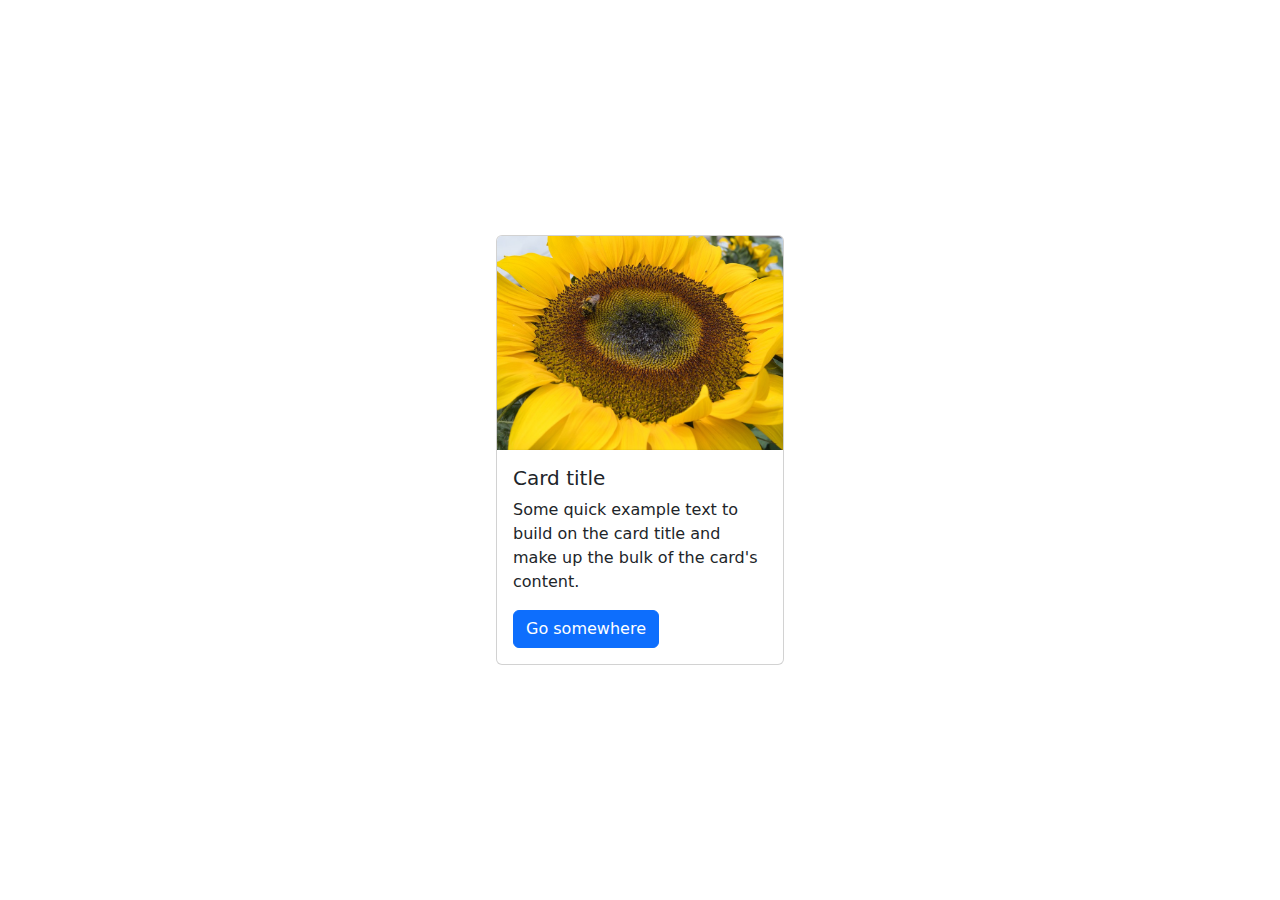
<file: Bootstrap/11.0 Bootstrap Intro/index.html>
<!doctype html>
<html lang="en">

<head>
  <meta charset="utf-8">
  <meta name="viewport" content="width=device-width, initial-scale=1">
  <title>Bootstrap</title>
  <!-- TODO 1: Add the Bootstrap link here. -->
  <link href="https://cdn.jsdelivr.net/npm/bootstrap@5.3.3/dist/css/bootstrap.min.css" rel="stylesheet" integrity="sha384-QWTKZyjpPEjISv5WaRU9OFeRpok6YctnYmDr5pNlyT2bRjXh0JMhjY6hW+ALEwIH" crossorigin="anonymous">
  <style>
    /* TODO 4: Use flexbox to center the card in the vertical and horizontal center. */
    .flex-container {
      display: flex;
      justify-content: center;
      align-items: center;
      height: 100vh;
    }
  </style>
</head>

<body>
  <div class="flex-container">
    <!-- TODO 2: Add the Bootstrap Prebuilt Card here -->
    <div class="card" style="width: 18rem;">
      <!-- TODO 3: Change the image src to display the flower.jpg image. -->
      <img src="./flower.jpg" class="card-img-top" alt="flower image">
      <div class="card-body">
        <h5 class="card-title">Card title</h5>
        <p class="card-text">Some quick example text to build on the card title and make up the bulk of the card's content.</p>
        <a href="#" class="btn btn-primary">Go somewhere</a>
      </div>
    </div>
    
  </div>
</body>

</html>
</file>
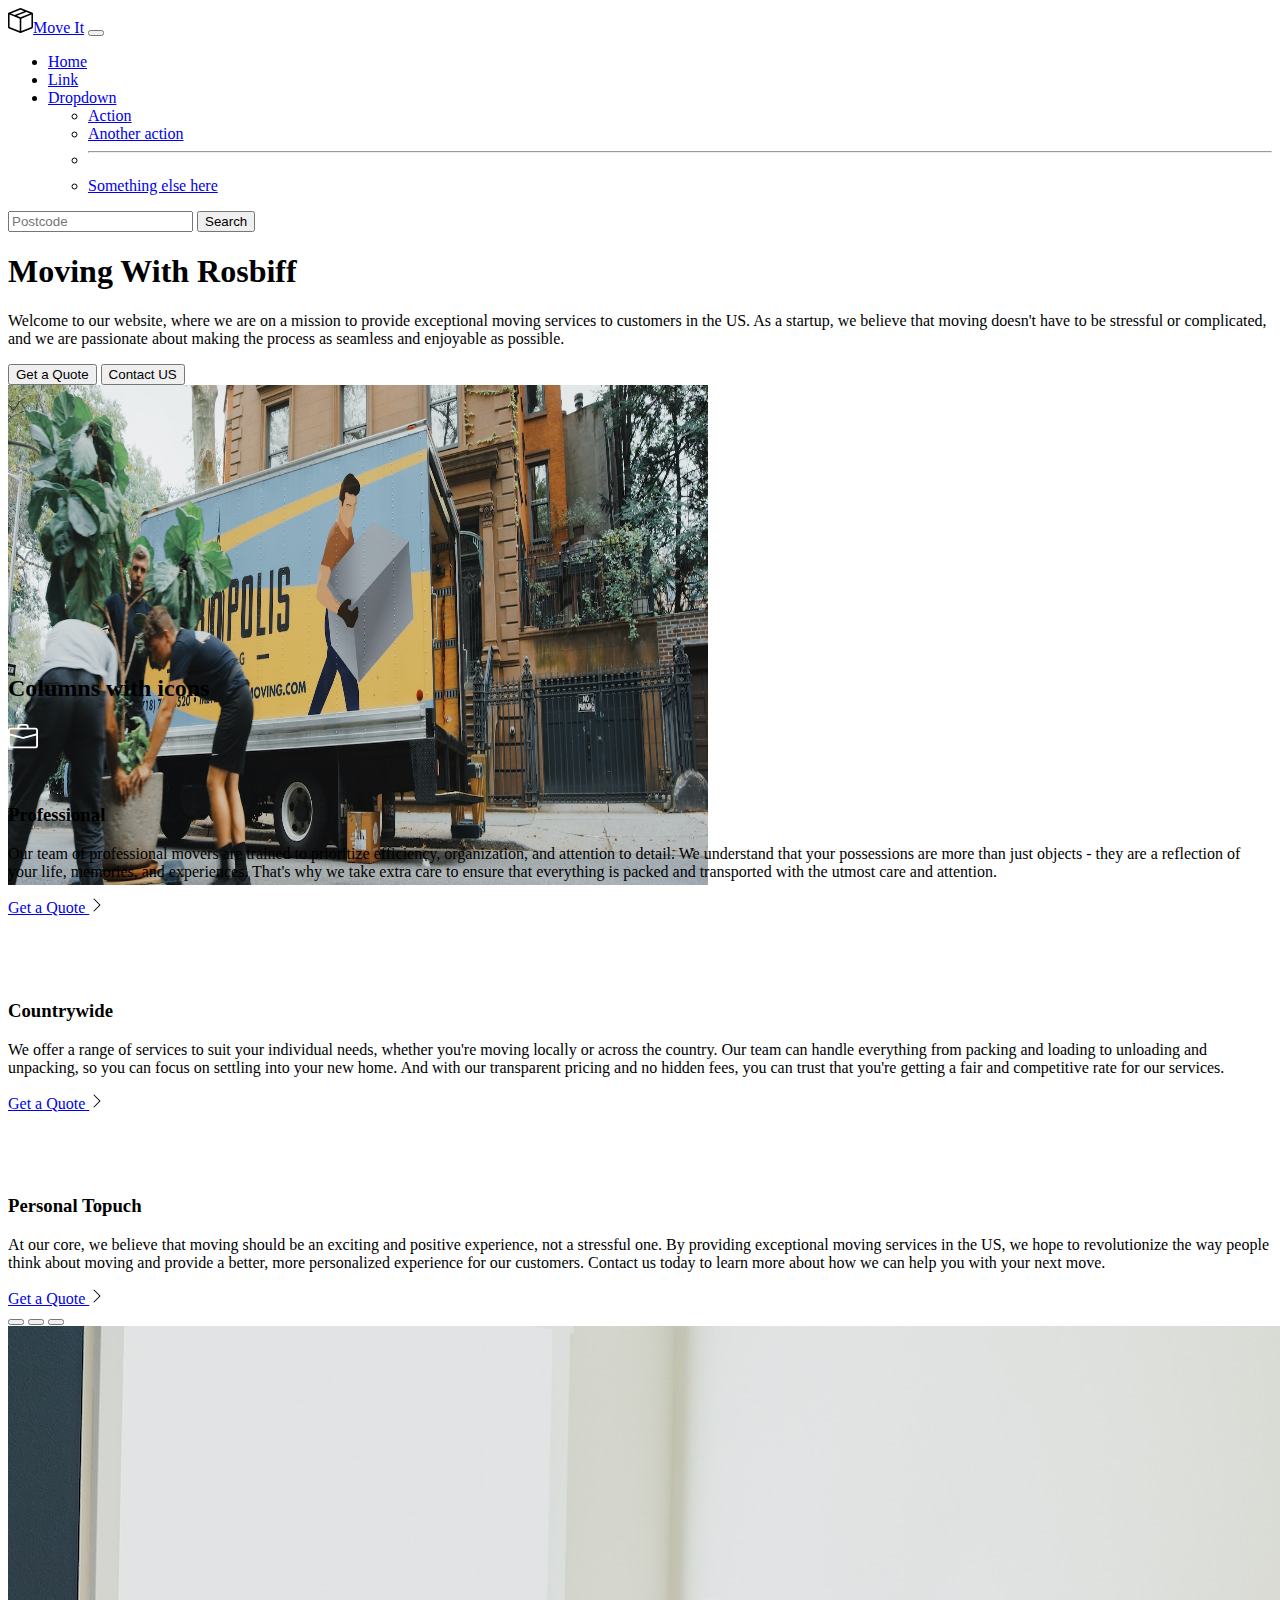
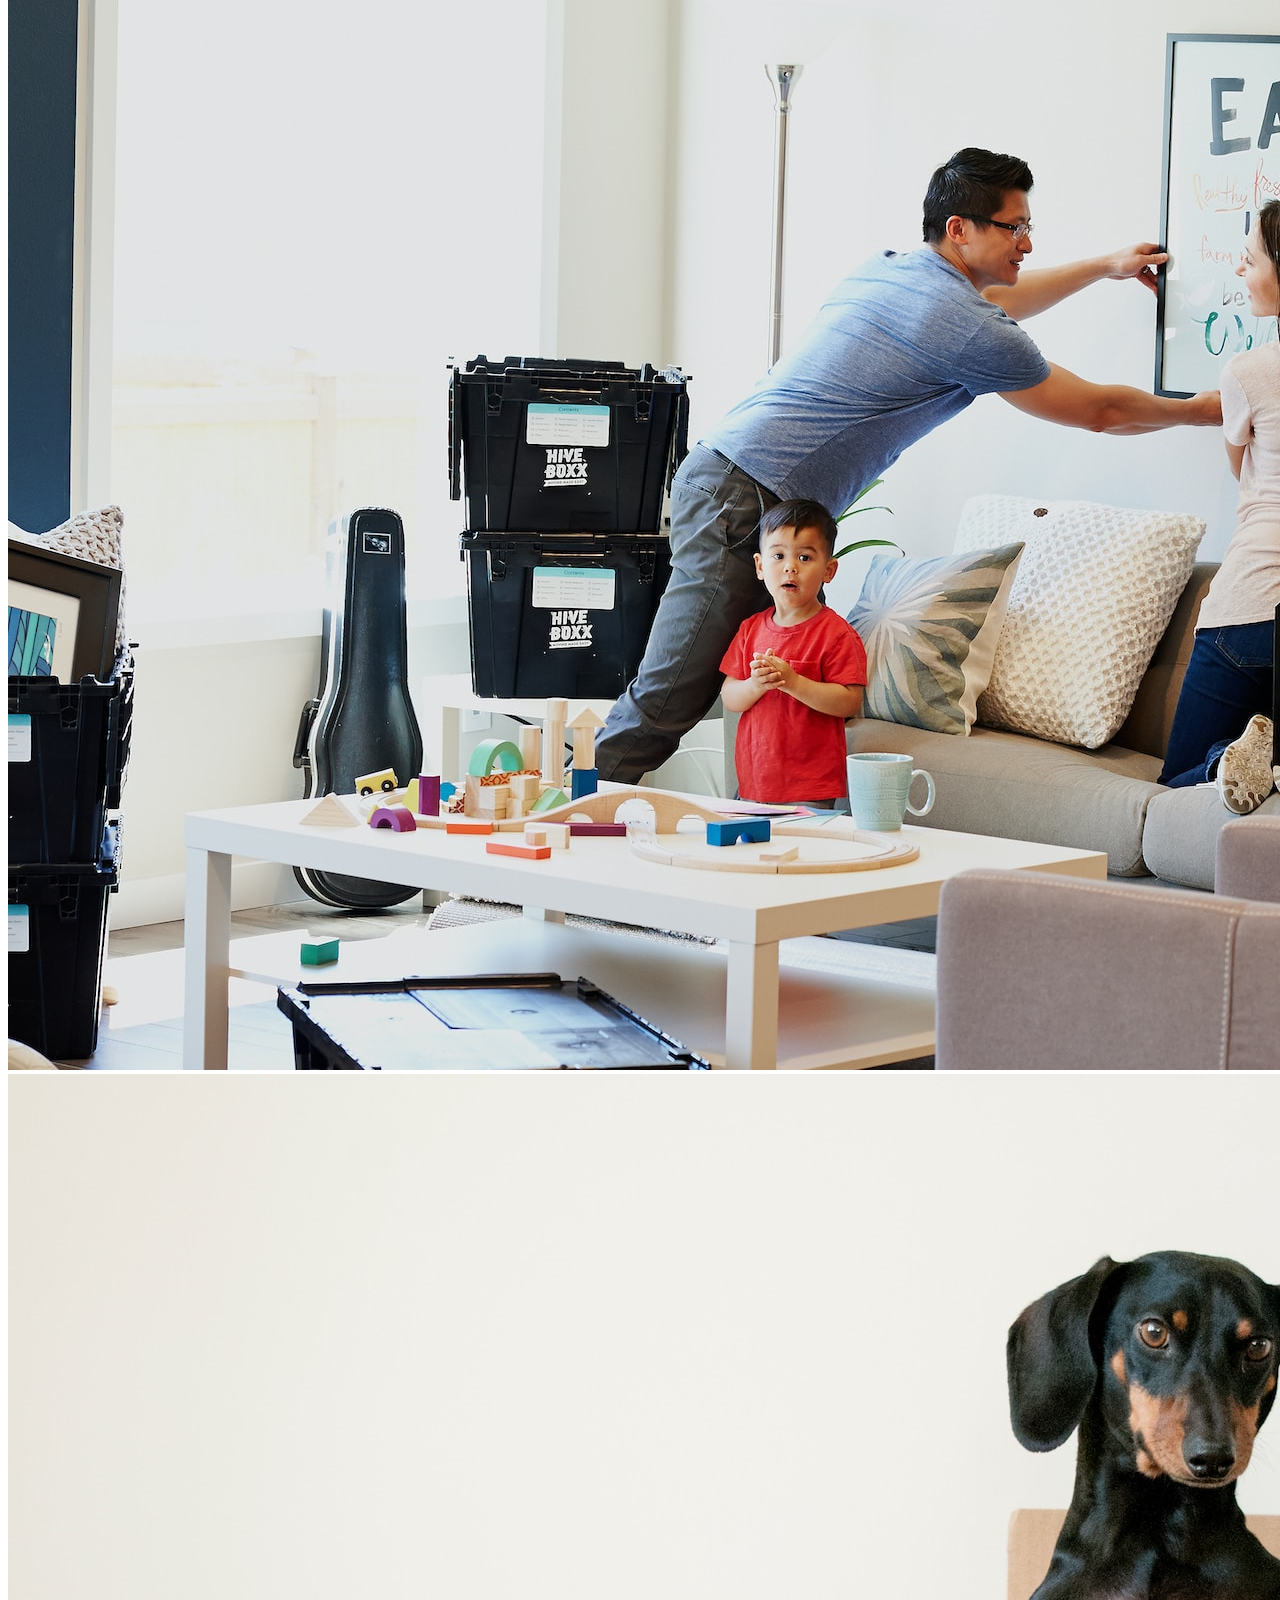
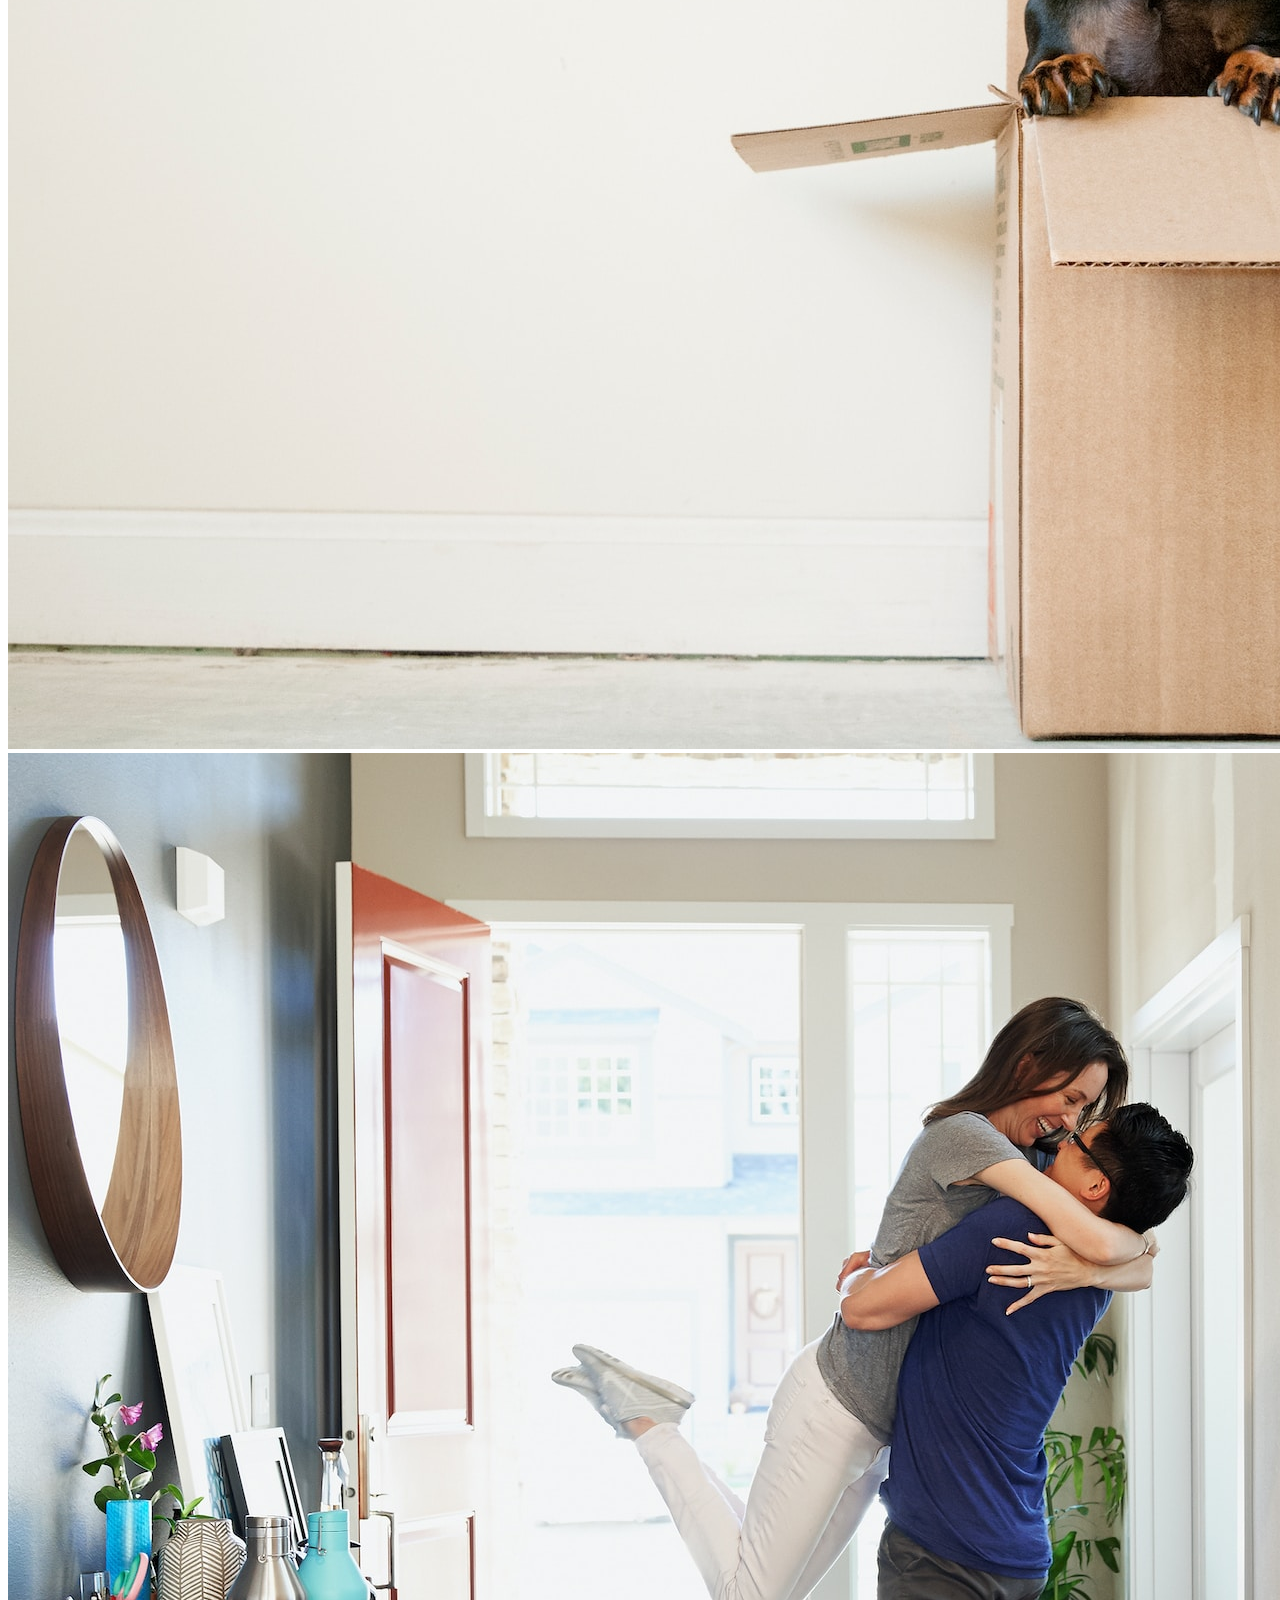
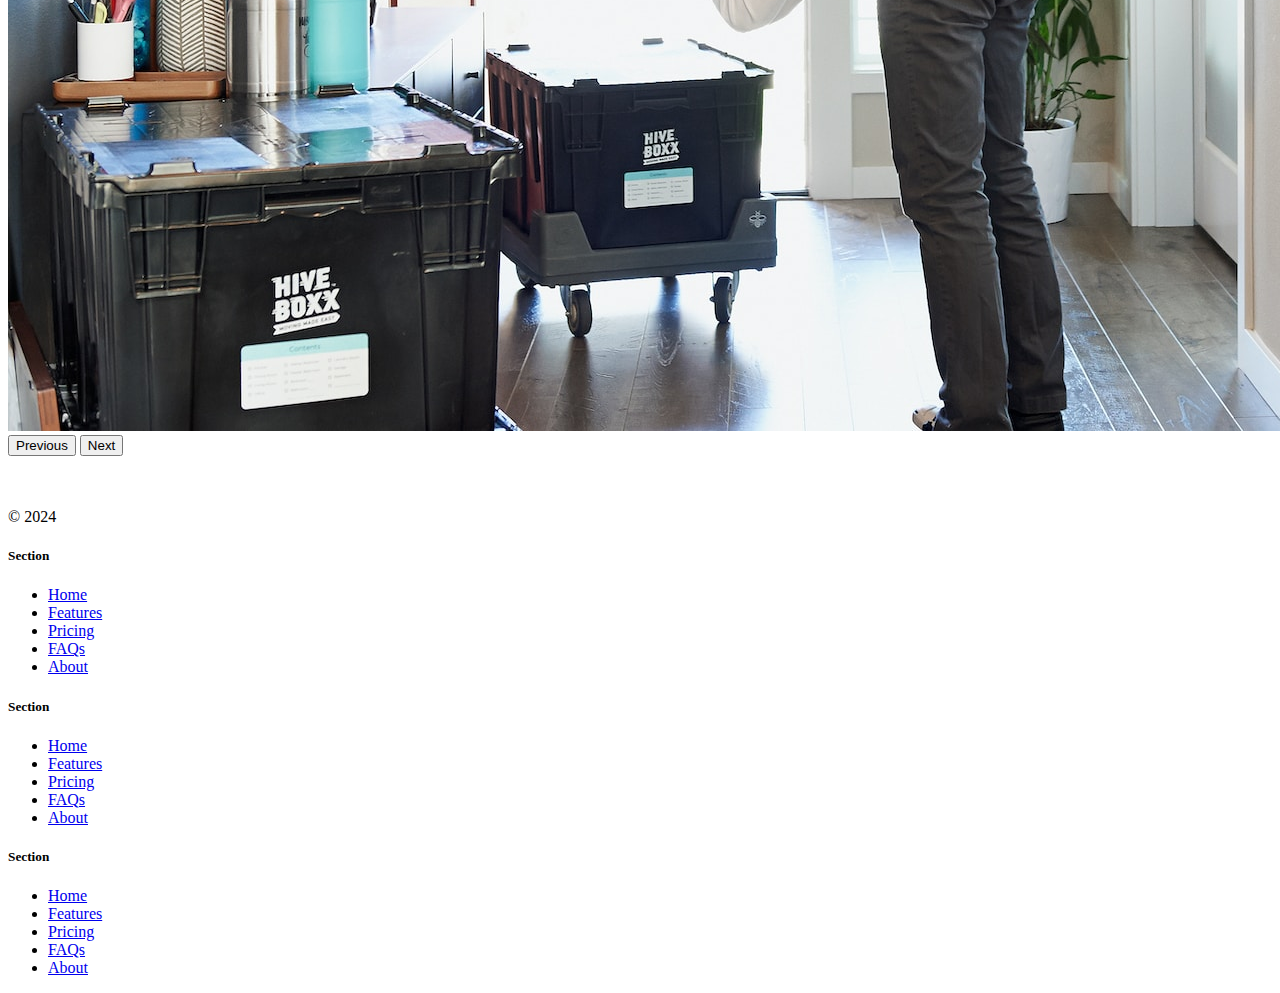
<file: Bootstrap/11.2 Bootstrap Components/index.html>
<!DOCTYPE html>
<html lang="en"data-bs-theme="dark">

<head>
  <meta charset="UTF-8">
  <meta name="viewport" content="width=device-width, initial-scale=1.0">
  <title>Bootstrap Components</title>
  <link href="https://cdn.jsdelivr.net/npm/bootstrap@5.3.0-alpha2/dist/css/bootstrap.min.css" rel="stylesheet"
    integrity="sha384-aFq/bzH65dt+w6FI2ooMVUpc+21e0SRygnTpmBvdBgSdnuTN7QbdgL+OapgHtvPp" crossorigin="anonymous">
  <style>
    
    .feature-icon {
        width: 4rem;
        height: 4rem;
        border-radius: .75rem;
}
  </style>
</head>

<body>
  <nav class="navbar navbar-expand-lg bg-body-tertiary">
    <div class="container-fluid">
      <a class="navbar-brand" href="#"><img src="./box-seam.svg" height="25" alt="moveit brand icon">Move It</a>
      <button class="navbar-toggler" type="button" data-bs-toggle="collapse" data-bs-target="#navbarSupportedContent" aria-controls="navbarSupportedContent" aria-expanded="false" aria-label="Toggle navigation">
        <span class="navbar-toggler-icon"></span>
      </button>
      <div class="collapse navbar-collapse" id="navbarSupportedContent">
        <ul class="navbar-nav me-auto mb-2 mb-lg-0">
          <li class="nav-item">
            <a class="nav-link active" aria-current="page" href="#">Home</a>
          </li>
          <li class="nav-item">
            <a class="nav-link" href="#">Link</a>
          </li>
          <li class="nav-item dropdown">
            <a class="nav-link dropdown-toggle" href="#" role="button" data-bs-toggle="dropdown" aria-expanded="false">
              Dropdown
            </a>
            <ul class="dropdown-menu">
              <li><a class="dropdown-item" href="#">Action</a></li>
              <li><a class="dropdown-item" href="#">Another action</a></li>
              <li><hr class="dropdown-divider"></li>
              <li><a class="dropdown-item" href="#">Something else here</a></li>
            </ul>
          </li>
        </ul>
        <form class="d-flex" role="search">
          <input class="form-control me-2" type="search" placeholder="Postcode" aria-label="Search">
          <button class="btn btn-outline-success" type="submit">Search</button>
        </form>
      </div>
    </div>
  </nav>
 
  <div class="px-4 pt-5 my-5 text-center border-bottom">
    <h1 class="display-4 fw-bold text-body-emphasis">Moving With Rosbiff</h1>
    <div class="col-lg-6 mx-auto">
      <p class="lead mb-4">Welcome to our website, where we are on a mission to provide exceptional moving services to customers in the US. As a startup, we believe that moving doesn't have to be stressful or complicated, and we are passionate about making the process as seamless and enjoyable as possible.
      </p>
      <div class="d-grid gap-2 d-sm-flex justify-content-sm-center mb-5">
        <button type="button" class="btn btn-primary btn-lg px-4 me-sm-3">Get a Quote</button>
        <button type="button" class="btn btn-outline-secondary btn-lg px-4">Contact US</button>
      </div>
    </div>
    <div class="overflow-hidden" style="max-height: 30vh;">
      <div class="container px-5">
        <img src="./moving-van.jpg" class="img-fluid border rounded-3 shadow-lg mb-4" alt="Example image" width="700" height="500" loading="lazy">
      </div>
    </div>
  </div>

  <div class="container px-4 py-5" id="featured-3">
    <h2 class="pb-2 border-bottom">Columns with icons</h2>
    <div class="row g-4 py-5 row-cols-1 row-cols-lg-3">
      <div class="feature col">
        <div class="feature-icon d-inline-flex align-items-center justify-content-center text-bg-primary bg-gradient fs-2 mb-3">
          <img src="./briefcase.svg" alt="briefcase" height="30">
        </div>
        <h3 class="fs-2 text-body-emphasis">Professional</h3>
        <p>Our team of professional movers are trained to prioritize efficiency, organization, and attention to detail. We understand that your possessions are more than just objects - they are a reflection of your life, memories, and experiences. That's why we take extra care to ensure that everything is packed and transported with the utmost care and attention.</p>
        <a href="#" class="icon-link">
          Get a Quote
          <img src="./chevron-right.svg" alt="chevron-right">
        </a>
      </div>
      <div class="feature col">
        <div class="feature-icon d-inline-flex align-items-center justify-content-center text-bg-primary bg-gradient fs-2 mb-3">
          <img src="./bus-front.svg" alt="bus-front" height="30">
        </div>
        <h3 class="fs-2 text-body-emphasis">Countrywide</h3>
        <p>We offer a range of services to suit your individual needs, whether you're moving locally or across the country. Our team can handle everything from packing and loading to unloading and unpacking, so you can focus on settling into your new home. And with our transparent pricing and no hidden fees, you can trust that you're getting a fair and competitive rate for our services.</p>
        <a href="#" class="icon-link">
          Get a Quote
          <img src="./chevron-right.svg" alt="chevron-right">
        </a>
      </div>
      <div class="feature col">
        <div class="feature-icon d-inline-flex align-items-center justify-content-center text-bg-primary bg-gradient fs-2 mb-3">
          <img src="./chat-square-heart.svg" alt="chat-square-heart" height="30">
        </div>
        <h3 class="fs-2 text-body-emphasis">Personal Topuch</h3>
        <p>At our core, we believe that moving should be an exciting and positive experience, not a stressful one. By providing exceptional moving services in the US, we hope to revolutionize the way people think about moving and provide a better, more personalized experience for our customers. Contact us today to learn more about how we can help you with your next move.        </p>
        <a href="#" class="icon-link">
          Get a Quote
          <img src="./chevron-right.svg" alt="chevron-right">
        </a>
      </div>
    </div>
  </div>

  <div class="container">
  <div id="carouselExampleIndicators" class="carousel slide">
    <div class="carousel-indicators">
      <button type="button" data-bs-target="#carouselExampleIndicators" data-bs-slide-to="0" class="active" aria-current="true" aria-label="Slide 1"></button>
      <button type="button" data-bs-target="#carouselExampleIndicators" data-bs-slide-to="1" aria-label="Slide 2"></button>
      <button type="button" data-bs-target="#carouselExampleIndicators" data-bs-slide-to="2" aria-label="Slide 3"></button>
    </div>
    <div class="carousel-inner">
      <div class="carousel-item active">
        <img src="./family.jpg" class="d-block w-100" alt="family">
      </div>
      <div class="carousel-item">
        <img src="./dog.jpg" class="d-block w-100" alt="dog">
      </div>
      <div class="carousel-item">
        <img src="./couple.jpg" class="d-block w-100" alt="couple">
      </div>
    </div>
    <button class="carousel-control-prev" type="button" data-bs-target="#carouselExampleIndicators" data-bs-slide="prev">
      <span class="carousel-control-prev-icon" aria-hidden="true"></span>
      <span class="visually-hidden">Previous</span>
    </button>
    <button class="carousel-control-next" type="button" data-bs-target="#carouselExampleIndicators" data-bs-slide="next">
      <span class="carousel-control-next-icon" aria-hidden="true"></span>
      <span class="visually-hidden">Next</span>
    </button>
  </div>
</div>
  <script src="https://cdn.jsdelivr.net/npm/bootstrap@5.3.3/dist/js/bootstrap.bundle.min.js" integrity="sha384-YvpcrYf0tY3lHB60NNkmXc5s9fDVZLESaAA55NDzOxhy9GkcIdslK1eN7N6jIeHz" crossorigin="anonymous"></script>

  <div class="container">
    <footer class="row row-cols-1 row-cols-sm-2 row-cols-md-5 py-5 my-5 border-top">
      <div class="col mb-3">
        <a href="/" class="d-flex align-items-center mb-3 link-body-emphasis text-decoration-none">
          <svg class="bi me-2" width="40" height="32"><use xlink:href="#bootstrap"></use></svg>
        </a>
        <p class="text-body-secondary">© 2024</p>
      </div>
  
      <div class="col mb-3">
  
      </div>
  
      <div class="col mb-3">
        <h5>Section</h5>
        <ul class="nav flex-column">
          <li class="nav-item mb-2"><a href="#" class="nav-link p-0 text-body-secondary">Home</a></li>
          <li class="nav-item mb-2"><a href="#" class="nav-link p-0 text-body-secondary">Features</a></li>
          <li class="nav-item mb-2"><a href="#" class="nav-link p-0 text-body-secondary">Pricing</a></li>
          <li class="nav-item mb-2"><a href="#" class="nav-link p-0 text-body-secondary">FAQs</a></li>
          <li class="nav-item mb-2"><a href="#" class="nav-link p-0 text-body-secondary">About</a></li>
        </ul>
      </div>
  
      <div class="col mb-3">
        <h5>Section</h5>
        <ul class="nav flex-column">
          <li class="nav-item mb-2"><a href="#" class="nav-link p-0 text-body-secondary">Home</a></li>
          <li class="nav-item mb-2"><a href="#" class="nav-link p-0 text-body-secondary">Features</a></li>
          <li class="nav-item mb-2"><a href="#" class="nav-link p-0 text-body-secondary">Pricing</a></li>
          <li class="nav-item mb-2"><a href="#" class="nav-link p-0 text-body-secondary">FAQs</a></li>
          <li class="nav-item mb-2"><a href="#" class="nav-link p-0 text-body-secondary">About</a></li>
        </ul>
      </div>
  
      <div class="col mb-3">
        <h5>Section</h5>
        <ul class="nav flex-column">
          <li class="nav-item mb-2"><a href="#" class="nav-link p-0 text-body-secondary">Home</a></li>
          <li class="nav-item mb-2"><a href="#" class="nav-link p-0 text-body-secondary">Features</a></li>
          <li class="nav-item mb-2"><a href="#" class="nav-link p-0 text-body-secondary">Pricing</a></li>
          <li class="nav-item mb-2"><a href="#" class="nav-link p-0 text-body-secondary">FAQs</a></li>
          <li class="nav-item mb-2"><a href="#" class="nav-link p-0 text-body-secondary">About</a></li>
        </ul>
      </div>
    </footer>
  </div>
  
</body>

</html>
</file>
